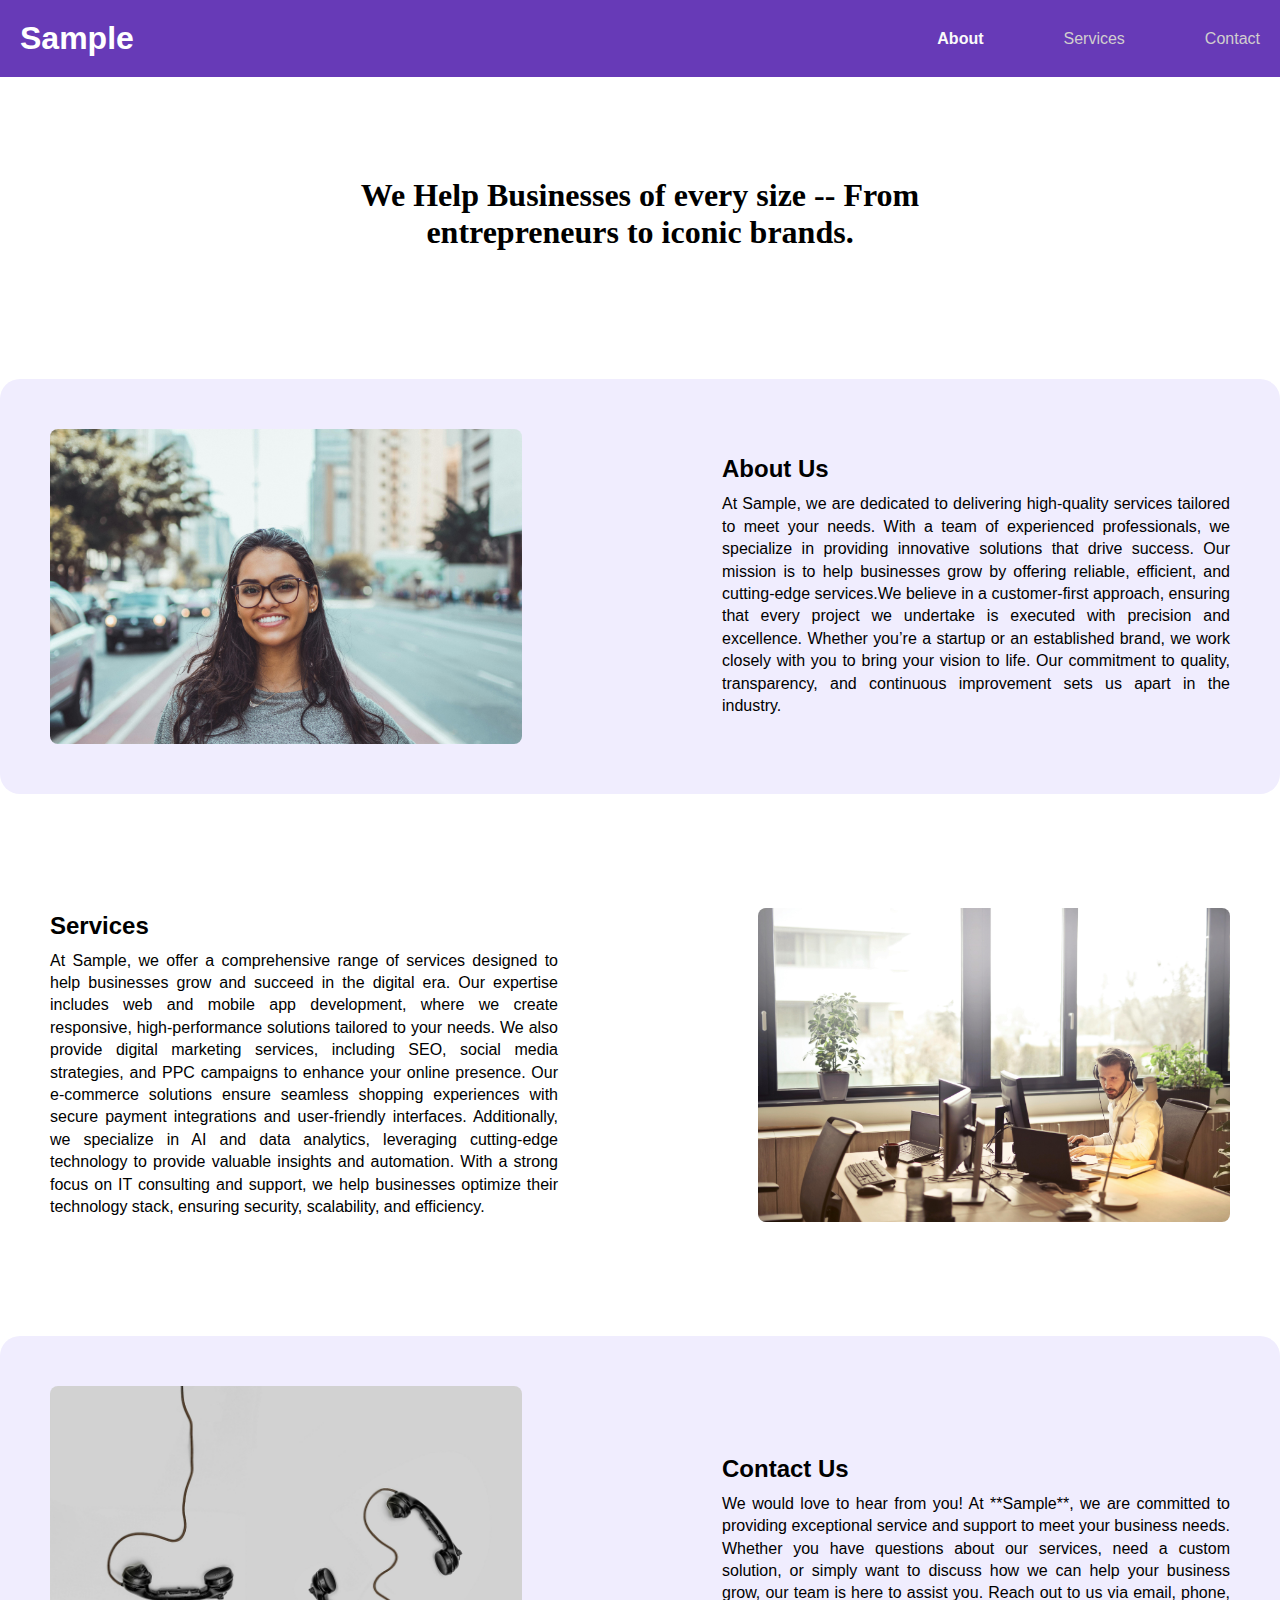
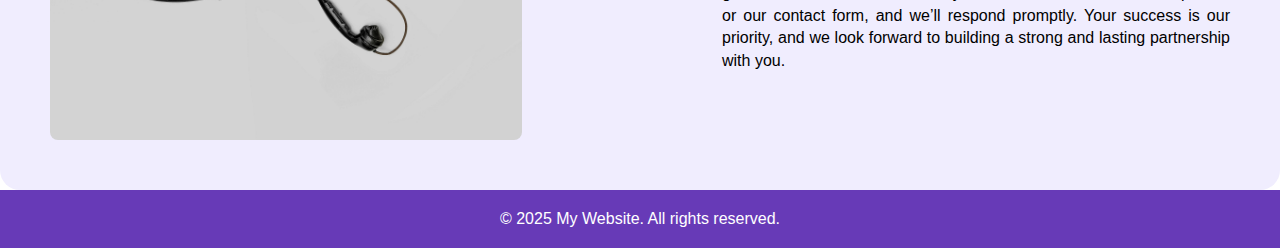
<file: Task-1/index.html>
<!DOCTYPE html>
<html lang="en">
<head>
    <meta charset="UTF-8">
    <meta name="viewport" content="width=device-width, initial-scale=1.0">
    <title>Document</title>
    <link rel="stylesheet" href="styles.css">
</head>
<body>
    <header class="topnav">
        <h1>Sample</h1>
        <nav class="navbar">
            <ul>
                <li><a href="#about" class="active">About</a></li>
                <li><a href="#services">Services</a></li>
                <li><a href="#contact">Contact</a></li>
            </ul>
        </nav>
    </header>
    <main>
        <div class="home-title">
            <div class="center-title">
                <h1>We Help Businesses of every size -- From entrepreneurs to iconic brands.</h2>
            </div>
        </div>

        <section id="about">
            <div class="about-container">
                <img src="about.jpg" alt="About Us" class="about-img">
                <div class="about-text">
                    <h2>About Us</h2>
                    <p>At Sample, we are dedicated to delivering high-quality services tailored to meet your needs. With a team of experienced professionals, we specialize in providing innovative solutions that drive success. Our mission is to help businesses grow by offering reliable, efficient, and cutting-edge services.We believe in a customer-first approach, ensuring that every project we undertake is executed with precision and excellence. Whether you’re a startup or an established brand, we work closely with you to bring your vision to life. Our commitment to quality, transparency, and continuous improvement sets us apart in the industry.</p>
                </div>
            </div>
        </section>
        <section id="services">
            <div class="services-container">
                <div class="services-text">
                    <h2>Services</h2>
                    <p>At Sample, we offer a comprehensive range of services designed to help businesses grow and succeed in the digital era. Our expertise includes web and mobile app development, where we create responsive, high-performance solutions tailored to your needs. We also provide digital marketing services, including SEO, social media strategies, and PPC campaigns to enhance your online presence. Our e-commerce solutions ensure seamless shopping experiences with secure payment integrations and user-friendly interfaces. Additionally, we specialize in AI and data analytics, leveraging cutting-edge technology to provide valuable insights and automation. With a strong focus on IT consulting and support, we help businesses optimize their technology stack, ensuring security, scalability, and efficiency. </p>
                </div>
                <img src="services.jpg" alt="About Us" class="services-img">
            </div>
        </section>
        
        <section id="contact">
            <div class="about-container">
                <img src="contact.jpg" alt="About Us" class="about-img">
                <div class="about-text">
                    <h2>Contact Us</h2>
                    <p>We would love to hear from you! At **Sample**, we are committed to providing exceptional service and support to meet your business needs. Whether you have questions about our services, need a custom solution, or simply want to discuss how we can help your business grow, our team is here to assist you. Reach out to us via email, phone, or our contact form, and we’ll respond promptly. Your success is our priority, and we look forward to building a strong and lasting partnership with you.</p>
                </div>
            </div>
        </section>
    </main>
    <footer>
        <p>&copy; 2025 My Website. All rights reserved.</p>
    </footer>
</body>
</html>
</file>
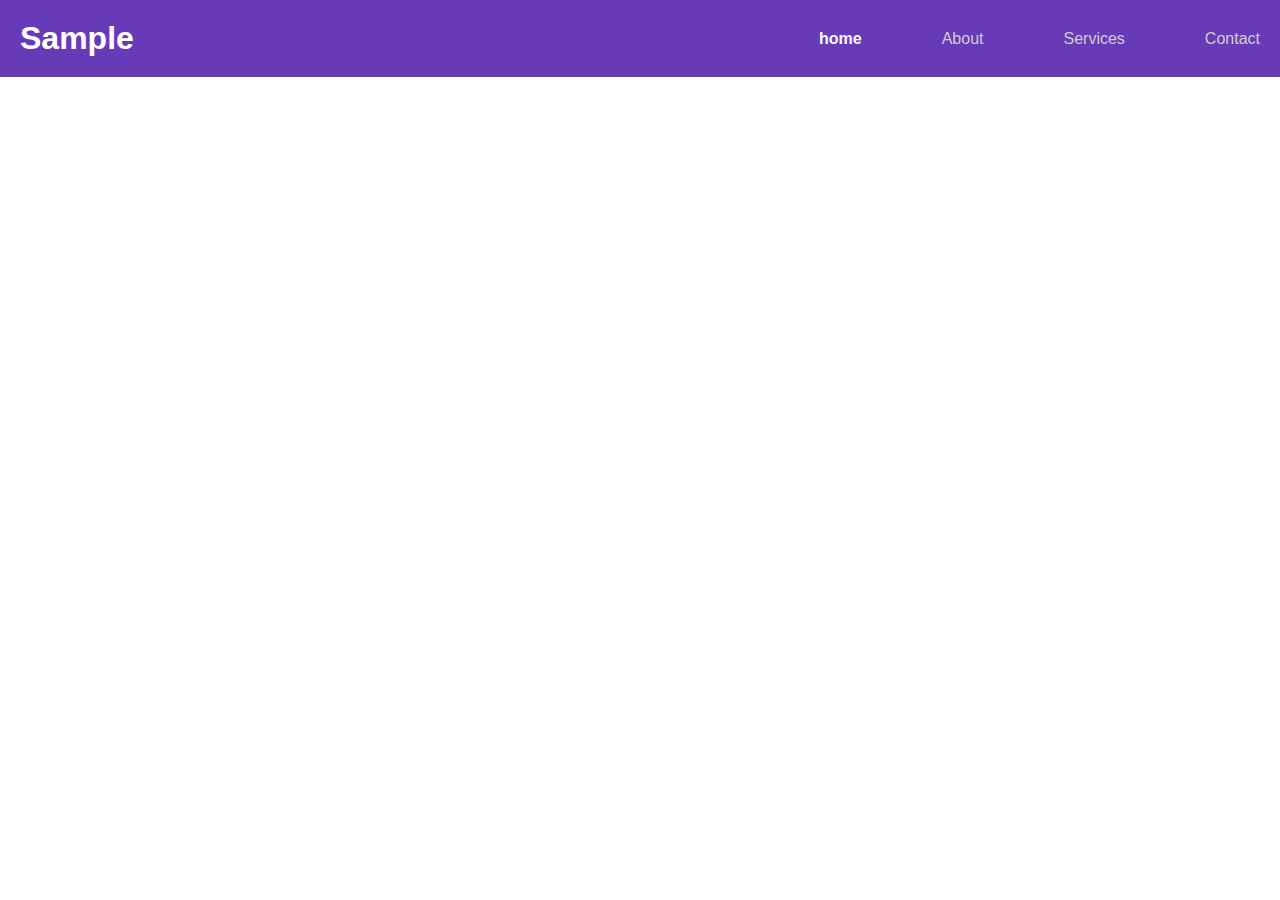
<file: Task-10/index.html>
<!DOCTYPE html>
<html lang="en">
<head>
    <meta charset="UTF-8">
    <meta name="viewport" content="width=device-width, initial-scale=1.0">
    <title>Document</title>
    <link rel="stylesheet" href="styles.css"/>
</head>
<body>
    <header class="topnav">
        <h1>Sample</h1>
        <nav>
            <ul class="navbar">
                <li><a href="#home" class="active">home</a></li>
                <li><a href="#about" >About</a></li>
                <li><a href="#services">Services</a></li>
                <li><a href="#contact">Contact</a></li>
            </ul>
            <button class="menu-toggle">☰</button>
        </nav>
    </header>
    <div class="container">
        <section id="home" class="page">
            <h1>Home</h1>
            <p>Welcome to our website!</p>
        </section>
        
        <section id="about" class="page">
            <h1>About</h1>
            <p>Learn more about us here.</p>
        </section>
        
        <section id="services" class="page">
            <h1>Services</h1>
            <p>Check out our amazing services.</p>
        </section>
        
        <section id="contact" class="page">
            <h1>Contact</h1>
            <p>Get in touch with us.</p>
        </section>
    </div>
    <script>
        document.querySelector(".menu-toggle").addEventListener("click", function() {
            document.querySelector(".navbar").classList.toggle("active");
        });
    </script>
</body>
</html>
</file>
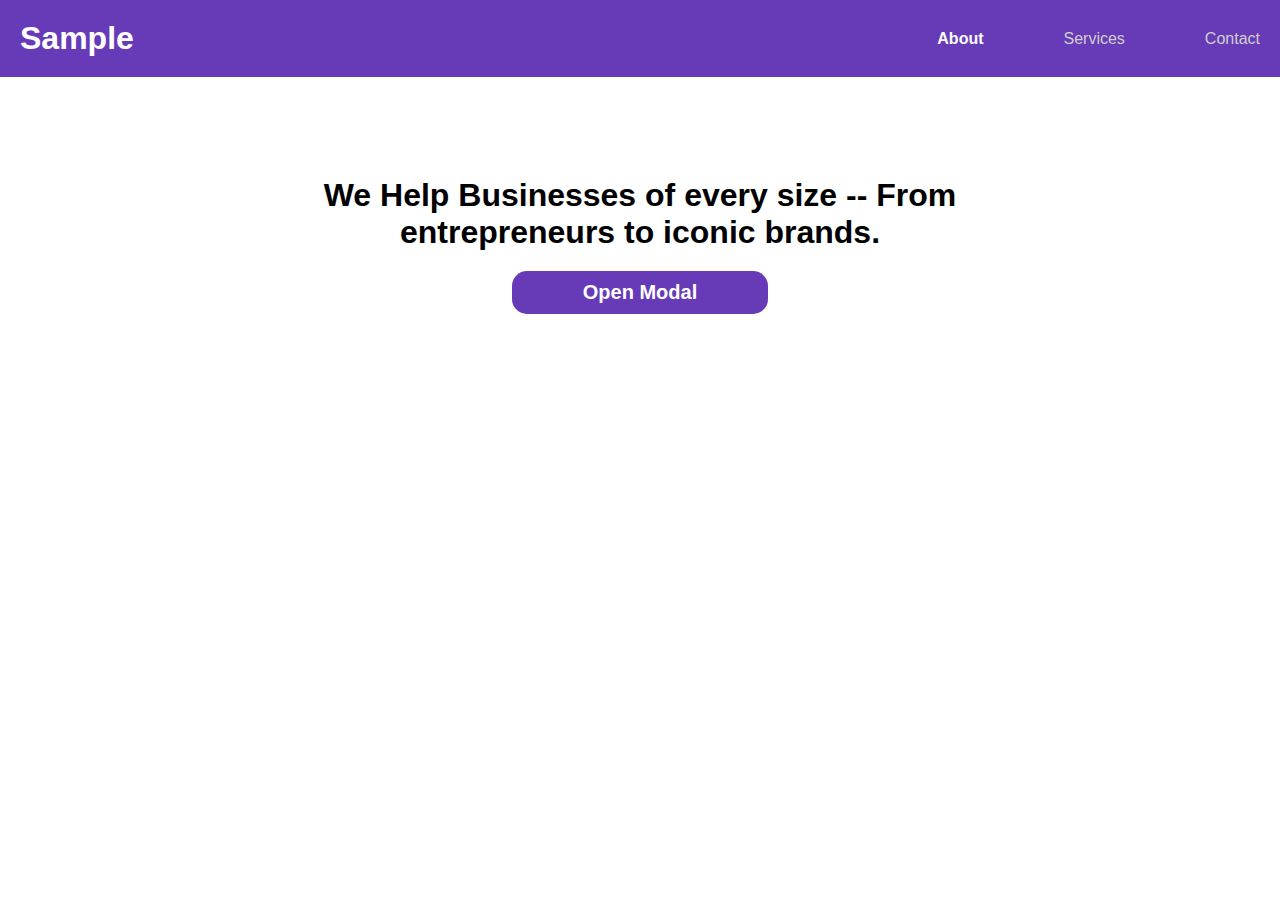
<file: Task-5/index.html>
<!DOCTYPE html>
<html lang="en">
<head>
    <meta charset="UTF-8">
    <meta name="viewport" content="width=device-width, initial-scale=1.0">
    <title>Document</title>
    <link rel="stylesheet" href="styles.css">
</head>
<body>
    <header class="topnav">
        <h1>Sample</h1>
        <nav class="navbar">
            <ul>
                <li><a href="#about" class="active">About</a></li>
                <li><a href="#services">Services</a></li>
                <li><a href="#contact">Contact</a></li>
            </ul>
        </nav>
    </header>
    <main>
        <div class="home-title">
            <div class="center-title">
                <h1>We Help Businesses of every size -- From entrepreneurs to iconic brands.</h2>
            </div>
            <button class="open-modal" >
                <a href="#modal">Open Modal</a>
            </button>
        </div>
        <div id="modal" class="modal">
            <div class="modal-content">
                <div class="modal-header">
                    <button class="close"><a href="#">&times;</a></button>
                    <h2>Warning!</h2>
                </div>
                <div class="modal-body">
                    <p>This action cannot be undone. Proceed with caution.Suspicious activity detected. Please verify your identitySuspicious activity detected. Please verify your identityYou do not have permission to access this section.Your session is about to expire. Please save your work.</p>
                    <div class="btn-class">
                        <button class="save">
                            Save
                        </button>
                        <button class="cancel">
                            Cancel
                        </button>
                    </div>
                </div>
            </div>
        </div>
    </main>
</body>
</html>
</file>
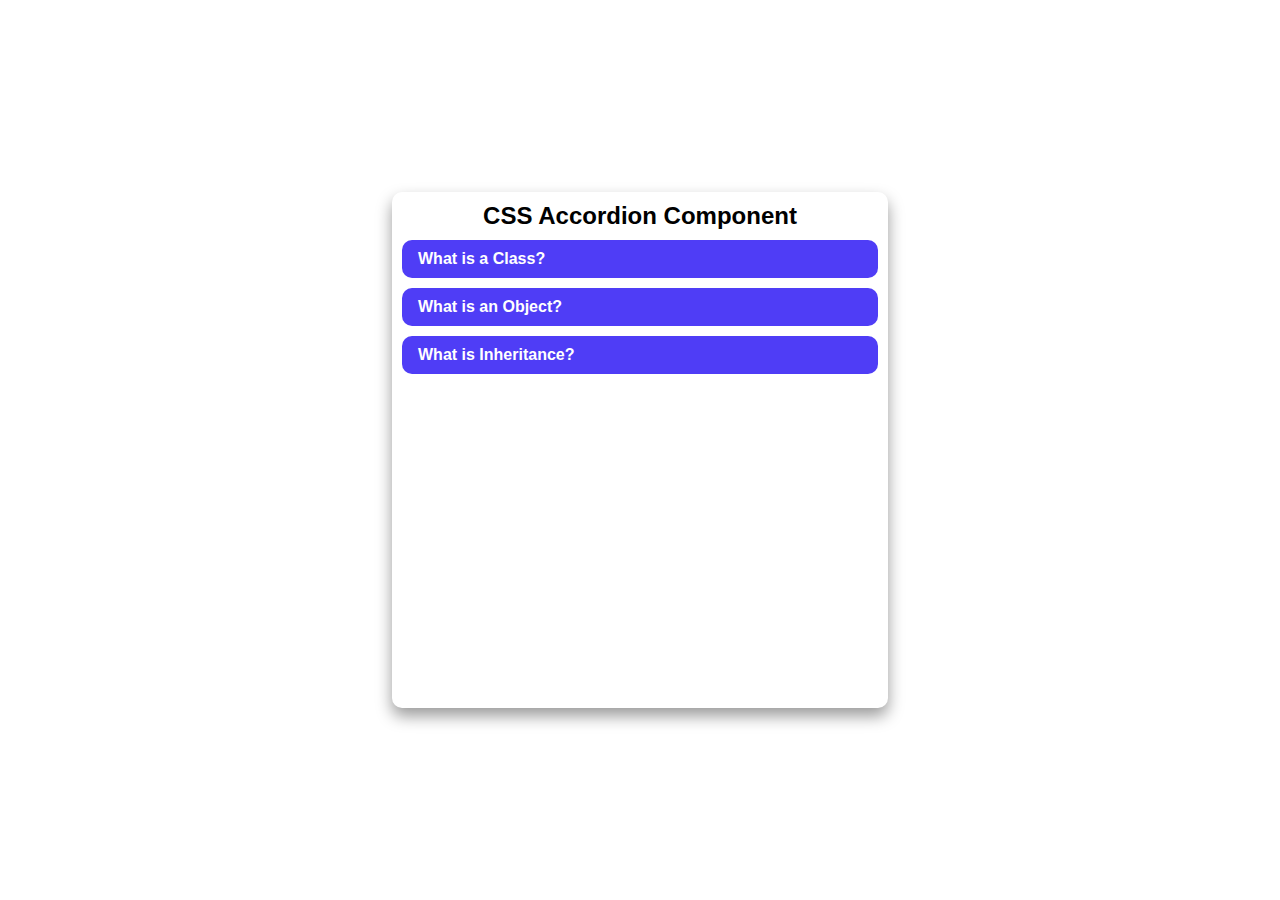
<file: Task-8/index.html>
<!DOCTYPE html>
<html lang="en">
<head>
    <meta charset="UTF-8">
    <meta name="viewport" content="width=device-width, initial-scale=1.0">
    <title>Document</title>
    <link rel="stylesheet" href="styles.css" />
</head>
<body>
    <div class="container">
        <h2>CSS Accordion Component</h2>
        <input type="checkbox" id="sec1"/>
        <label for="sec1" class="sec-title">What is a Class?</label>
        <div class="sec-content">
            A class is a blueprint for creating objects in object-oriented programming. It defines properties and behaviors.
        </div>

        <input type="checkbox" id="sec2"/>
        <label for="sec2" class="sec-title">What is an Object?</label>
        <div class="sec-content">
            An object is an instance of a class. It contains actual values for the attributes defined in the class.
        </div>

        <input type="checkbox" id="sec3"/>
        <label for="sec3" class="sec-title">What is Inheritance?</label>
        <div class="sec-content">
            Inheritance is a mechanism in which a class can acquire properties and methods from another class.
        </div>
    </div>
</body>
</html>
</file>
<file: Task-1/styles.css>
* {
    margin: 0;
}
.topnav{
    display: flex;
    width: 100%;
    justify-content: space-between;
    background-color: #673ab7;
    padding-left: 30px;
    padding: 20px;
    color: white;
    font-family: sans-serif;
}
nav{
    display: flex;
    align-items: center;
    justify-content: center;
}
nav ul{
    display: flex;
    list-style: none;
}
nav ul li{
    margin-left: 40px;
    margin-right: 40px;
}
nav ul li a{
    text-align: center;
    text-decoration: none;
    color : rgb(209, 206, 206);
    font-family: sans-serif;
    display: block;
}
nav ul li a:hover{
    color: rgb(250, 250, 250);
}
nav ul li a.active{
    color: rgb(250, 250, 250);
    font-weight: bold;
}
main {
    margin: auto;
    background: white;
    border-radius: 8px;
}

footer {
    text-align: center;
    background-color: #673ab7;
    color: white;
    padding: 20px;
    font-family: sans-serif;
   
}
.home-title{
    display: flex;
    align-items: center;
    justify-content: center;
}
.center-title{
    text-align: center;
    width: 50%;
    margin-bottom: 10%;
    margin-top: 100px;

}
@media (max-width: 768px) {
    .center-title {
        width: 80%; 
        font-size: 1.2em; 
    }
}
.about-container {
    display: flex;
    align-items: center;
    justify-content: space-between;
    gap: 200px;
    max-width: 100%;
    border-radius: 20px;
    margin: auto;
    padding: 50px;
    background-color: #f0edfe;
}
.about-img {
    width: 40%; /* Adjust as needed */
    border-radius: 8px;  
}
.about-text {
    width: 75%;
    font-family: sans-serif;
}
.about-text p {
    text-align: justify;
    line-height: 1.4; 
    font-family: sans-serif;
}
.about-text h2{
    margin-bottom: 10px;
    font-family: sans-serif;
}

@media (max-width: 768px) {
    .about-container {
        flex-direction: column;
        text-align: center;
        gap: 50px;
        border-radius: 10px;
    }
    
    .about-img {
        width: 80%; 
    }

    .about-text {
        width: 80%;
        font-family: sans-serif;
    }
}
#services{
    margin-top: 5%;
}
#contact{
    margin-top: 5%;
}
.services-container {

    display: flex;
    align-items: center;
    justify-content: space-between;
    gap: 200px;
    max-width: 100%;
    border-radius: 10px;
    margin: auto;
    padding: 50px;
    
}


.services-img {
    width: 40%;
    border-radius: 8px;
    
}


.services-text {
    width: 75%;
    font-family: sans-serif;
    
}
.services-text p {
    text-align: justify;
    line-height: 1.4; 
    font-family: sans-serif;
}
.services-text h2{
    margin-bottom: 10px;
    font-family: sans-serif;
}

@media (max-width: 768px) {
    .services-container {
        flex-direction: column;
        text-align: center;
        gap: 50px;
        border-radius: 10px;
    }
    .services-img {
        width: 80%; 
    }
    .services-text {
        width: 80%;
        font-family: sans-serif;
    }
}
</file>
<file: Task-10/styles.css>
* {
    margin: 0;
}
.topnav{
    display: flex;
    width: 100%;
    justify-content: space-between;
    background-color: #673ab7;
    padding-left: 30px;
    padding: 20px;
    color: white;
    font-family: sans-serif;
}
nav{
    display: flex;
    align-items: center;
    justify-content: center;
}
nav ul{
    display: flex;
    list-style: none;
}
nav ul li{
    margin-left: 40px;
    margin-right: 40px;
}
nav ul li a{
    text-align: center;
    text-decoration: none;
    color : rgb(209, 206, 206);
    font-family: sans-serif;
    display: block;
}
nav ul li a:hover{
    color: rgb(250, 250, 250);
}
nav ul li a.active{
    color: rgb(250, 250, 250);
    font-weight: bold;
}

.menu-toggle{
    display: none;
    font-size: 24px;
    background: none;
    border: none;
    color: white;
    cursor: pointer;
}
 
.container{
    width: 100%;
    height: 90vh;;
    display: flex;
    flex-direction: column;
    justify-content: center;
    align-items: center;
    gap: 50px;
    
}
.container section{
    padding: 40px 30px;
    width: 30%;
    border-radius: 20px;
    text-align: center;
    box-shadow: 0px 4px 8px rgba(0, 0,0,0.4);
    animation: fadeIn 1s ease-in-out;
}


.page {
    display: none;
    animation: fadeIn 1s ease-in-out;
    margin-top: 10px;
}

.page:target {
    display: block;
}

@media (max-width: 768px){

    .navbar{
        display: none;
        flex-direction: column;
        text-align: center;
        width: 100%;
        background: #673ab7;
        position: absolute;
        top: 77px;
        left: 0%;
        gap: 20px;
        padding: 20px 20px;
    }

    .navbar.active {
        display: flex;
    }
    .menu-toggle{
        display: block;
    }
    .topnav{
        width: 94%;
    }

}

@keyframes fadeIn{
    from {
        transform: translateY(20px); /* Start from the left end */
        opacity: 0;
    }
    to {
        transform: translateY(0); /* Move to its original position */
        opacity: 1;
    }
}
/* @keyframes hanging {
    0% {
        transform: rotate(0deg);
    }
    25% {
        transform: rotate(10deg);
    }
    50% {
        transform: rotate(0deg);
    }
    75% {
        transform: rotate(-10deg);
    }
    100% {
        transform: rotate(0deg);
    }
} */
</file>
<file: Task-5/styles.css>
* {
    margin: 0;
    font-family: sans-serif;
}
.topnav{
    display: flex;
    width: 100%;
    justify-content: space-between;
    background-color: #673ab7;
    padding-left: 30px;
    padding: 20px;
    color: white;
    font-family: sans-serif;
}
nav{
    display: flex;
    align-items: center;
    justify-content: center;
}
nav ul{
    display: flex;
    list-style: none;
}
nav ul li{
    margin-left: 40px;
    margin-right: 40px;
}
nav ul li a{
    text-align: center;
    text-decoration: none;
    color : rgb(209, 206, 206);
    font-family: sans-serif;
    display: block;
}
nav ul li a:hover{
    color: rgb(250, 250, 250);
}
nav ul li a.active{
    color: rgb(250, 250, 250);
    font-weight: bold;
}
.home-title{
    display: flex;
    flex-direction: column;
    align-items: center;
    justify-content: center;
}
main {

    background: white;
    border-radius: 8px;
}
.center-title{
    text-align: center;
    width: 50%;
    margin-top: 100px;
}
@media (max-width: 768px) {
    .center-title {
        width: 80%; 
        font-size: 1.2em; 
    }
}
.modal{
    z-index: 1;
    position: fixed;
    left: 0;
    top: 0;
    width: 100%;
    height: 100%;
    padding-top: 100px;
    box-shadow: 0px 8px 16px rgba(0, 0, 0, 0.4);
    overflow: auto; 
    opacity: 0;
    pointer-events: none;
    transition: opacity 0.5s ease;
    background: rgba(0, 0, 0, 0.5); 
}
.modal-content{
    position: relative;
    width: 40%;
    margin: auto;
    border: 2px solid rgb(138, 138, 140);
    box-shadow: 0px 8px 16px rgba(0, 0, 0, 0.4);
    background-color: white;
    transform: scale(0.8);
    transition: transform 0.5s ease;
}
.close{
    float: right;
    background-color: white;
    font-size: 25px;
    border: none;
}
.modal-header{
    padding: 10px 16px;
  
    font-weight: 500;

}
.modal-body{
    padding: 10px 16px;
    text-align: justify;
}
.btn-class{
    margin-top: 20px;
    display: flex;
    justify-content: space-evenly;
}
.save{
    font-size: 15px;
    padding: 10px;
    width: 30%;
    color: white;
    background-color: #673ab7;
    border: #673ab7;
    border-radius: 5px;
}

.cancel{
    font-size: 15px;
    padding: 10px;
    width: 30%;
    background-color: white;
    border: 1px solid #6a696b;
    border-radius: 5px;
}
.open-modal{
    color: white;
    background-color: #673ab7;
    padding: 10px;
    font-size: 20px;
    font-weight: bold;
    border: #673ab7;
    margin-top: 20px;
    width: 20%;
    border-radius: 15px;
}
.open-modal a{
    text-decoration: none;
    color: white;
}
.modal:target {
    opacity: 1;
    pointer-events: auto;
}
.close a{
    text-decoration: none;
    
}
.modal:target .modal-content {
    transform: scale(1);
}
</file>
<file: Task-8/styles.css>
*{
    margin: 0;
    box-sizing: border-box;
}
body{
    font-family: Arial, sans-serif;
    background-color: #ffffff;
    padding: 20px;
    display: flex;
    justify-content: center;
    align-items: center;
    height: 100vh;
}
.container{
    z-index: 1;
    box-shadow: 0px 8px 16px rgba(0, 0, 0, 0.4);
    width: 40%;
    background-color: white;
    height: 60%;
    border-radius: 10px;
    padding: 10px;
}
.container h2{
    text-align: center;
}
.container input{
    display: none;
}
.sec-title{
    text-align: left;
    padding: 10px 16px;
    display: block;
    margin-top: 10px;
    cursor: pointer;
    background-color: rgb(79, 61, 246);
    cursor: pointer;
    border-radius: 10px;
    color: white;
    font-weight: bold;
}
.sec-title:hover,input[type="checkbox"]:checked{
    background-color: rgb(32, 10, 235);
}
.sec-content{
    max-height: 0;
    overflow: hidden;
    background: white;
    padding: 0px 16px;
    transition: max-height 0.5s ease-out;
    transition: padding 0.2s ease-in;
}

input[type="checkbox"]:checked + .sec-title + .sec-content {
    max-height: 200px; 
    padding: 16px;
}
</file>
